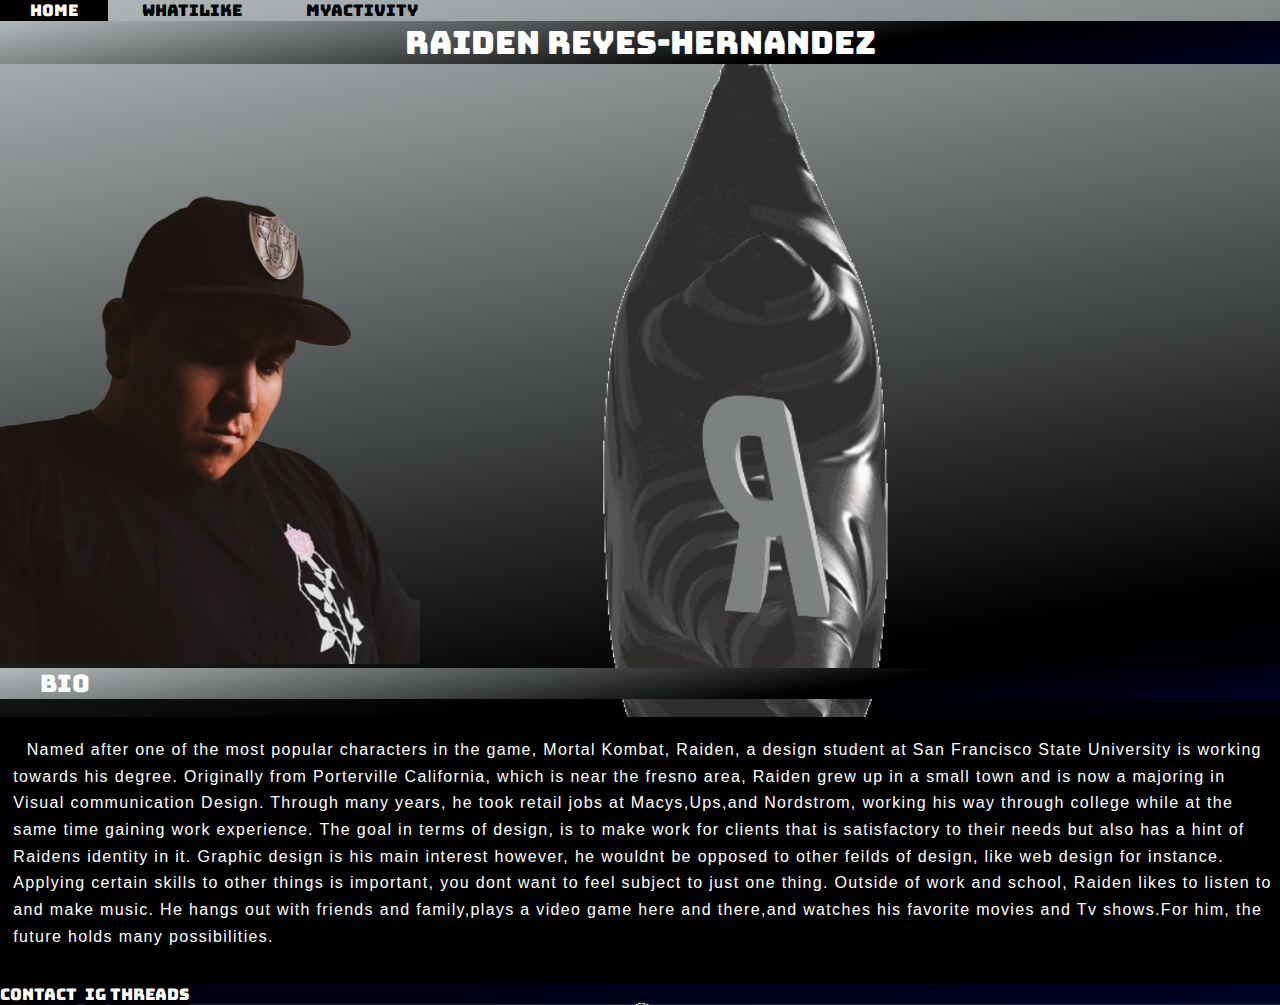
<file: Index.html>
<!DOCTYPE html>
<html lang="en">
<head>
    <meta charset="UTF-8">
    <meta name="viewport" content="width=device-width, initial-scale=1.0">
    <title>Time Capsule</title>
    <link rel="stylesheet" href="css\styles.css">
    <link rel="preconnect" href="https://fonts.googleapis.com">
<link rel="preconnect" href="https://fonts.gstatic.com" crossorigin>
<link href="https://fonts.googleapis.com/css2?family=Bungee&family=Josefin+Sans:ital,wght@0,100..700;1,100..700&family=Lato:ital,wght@0,100;0,300;0,400;0,700;0,900;1,100;1,300;1,400;1,700;1,900&family=Noto+Serif:ital,wght@0,100..900;1,100..900&display=swap" rel="stylesheet">
</head>
<body>
    
    <header>
        <a href="index.html">Home</a>
        <a href="../whatilike/whatilike.html">WhatIlike</a>
        <a href="../myactivity/myactivity.html">Myactivity</a> </header>
    
    <section>
        <h1>Raiden Reyes-Hernandez</h1> 
       
       
        <Img src="img\Self.png" width="420" height="600"></Img>
        
        <h2>Bio</h2>

        <br>
        
        <p>
               Named after one of the most popular characters in the game, Mortal Kombat, Raiden, a design student at San Francisco State University is working towards his degree. Originally from Porterville California, which is near the fresno area, Raiden grew up in a small town and is now a majoring in Visual communication Design. Through many years, he took retail jobs at Macys,Ups,and Nordstrom, working his way through college while at the same time gaining work experience. The goal in terms of design, is to make work for clients that is satisfactory to their needs but also has a hint of Raidens identity in it. Graphic design is his main interest however, he wouldnt be opposed to other feilds of design, like web design for instance. Applying certain skills to other things is important, you dont want to feel subject to just one thing. Outside of work and school, Raiden likes to listen to and make music. He hangs out with friends and family,plays a video game here and there,and watches his favorite movies and Tv shows.For him, the future holds many possibilities. 
        </p> 
    </section>

    <footer>
        <a href="raidenjay811@gmail.com">Contact</a>/
        <a href="https://www.instagram.com/raidenjay/">IG</a>
        <a href="https://www.threads.net/raidenjay">Threads</a>
    </footer>
  
</body>
</html>
</file>
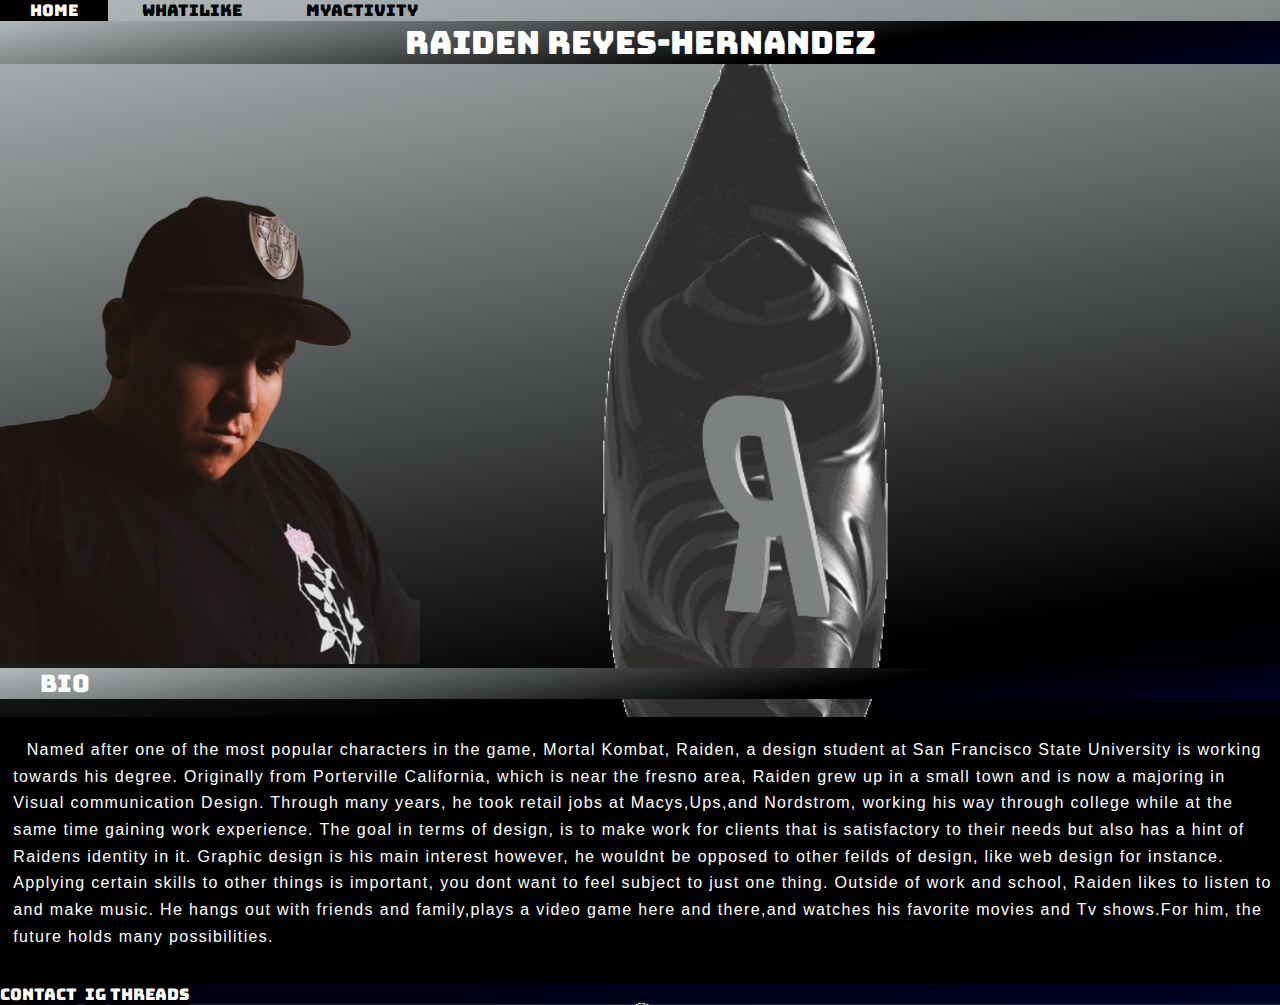
<file: index.html>
<!DOCTYPE html>
<html lang="en">
<head>
    <meta charset="UTF-8">
    <meta name="viewport" content="width=device-width, initial-scale=1.0">
    <title>Time Capsule</title>
    <link rel="stylesheet" href="css/styles.css">
    <link rel="preconnect" href="https://fonts.googleapis.com">
<link rel="preconnect" href="https://fonts.gstatic.com" crossorigin>
<link href="https://fonts.googleapis.com/css2?family=Bungee&family=Josefin+Sans:ital,wght@0,100..700;1,100..700&family=Lato:ital,wght@0,100;0,300;0,400;0,700;0,900;1,100;1,300;1,400;1,700;1,900&family=Noto+Serif:ital,wght@0,100..900;1,100..900&display=swap" rel="stylesheet">
</head>
<body>
    
    <header>
        <a href="index.html">Home</a>
        <a href="./whatIlike/whatilike.html">WhatIlike</a>
        <a href="./myactivity/myactivity.html">Myactivity</a> </header>
    
    <section>
        <h1>Raiden Reyes-Hernandez</h1> 
       
       
        <Img src="img\Self.png" width="420" height="600"></Img>
        
        <h2>Bio</h2>

        <br>
        
        <p>
               Named after one of the most popular characters in the game, Mortal Kombat, Raiden, a design student at San Francisco State University is working towards his degree. Originally from Porterville California, which is near the fresno area, Raiden grew up in a small town and is now a majoring in Visual communication Design. Through many years, he took retail jobs at Macys,Ups,and Nordstrom, working his way through college while at the same time gaining work experience. The goal in terms of design, is to make work for clients that is satisfactory to their needs but also has a hint of Raidens identity in it. Graphic design is his main interest however, he wouldnt be opposed to other feilds of design, like web design for instance. Applying certain skills to other things is important, you dont want to feel subject to just one thing. Outside of work and school, Raiden likes to listen to and make music. He hangs out with friends and family,plays a video game here and there,and watches his favorite movies and Tv shows.For him, the future holds many possibilities. 
        </p> 



    </section>

    <footer>
        <a href="raidenjay811@gmail.com">Contact</a>/
        <a href="https://www.instagram.com/raidenjay/">IG</a>
        <a href="https://www.threads.net/raidenjay">Threads</a>
    </footer>
  
</body>
</html>
</file>
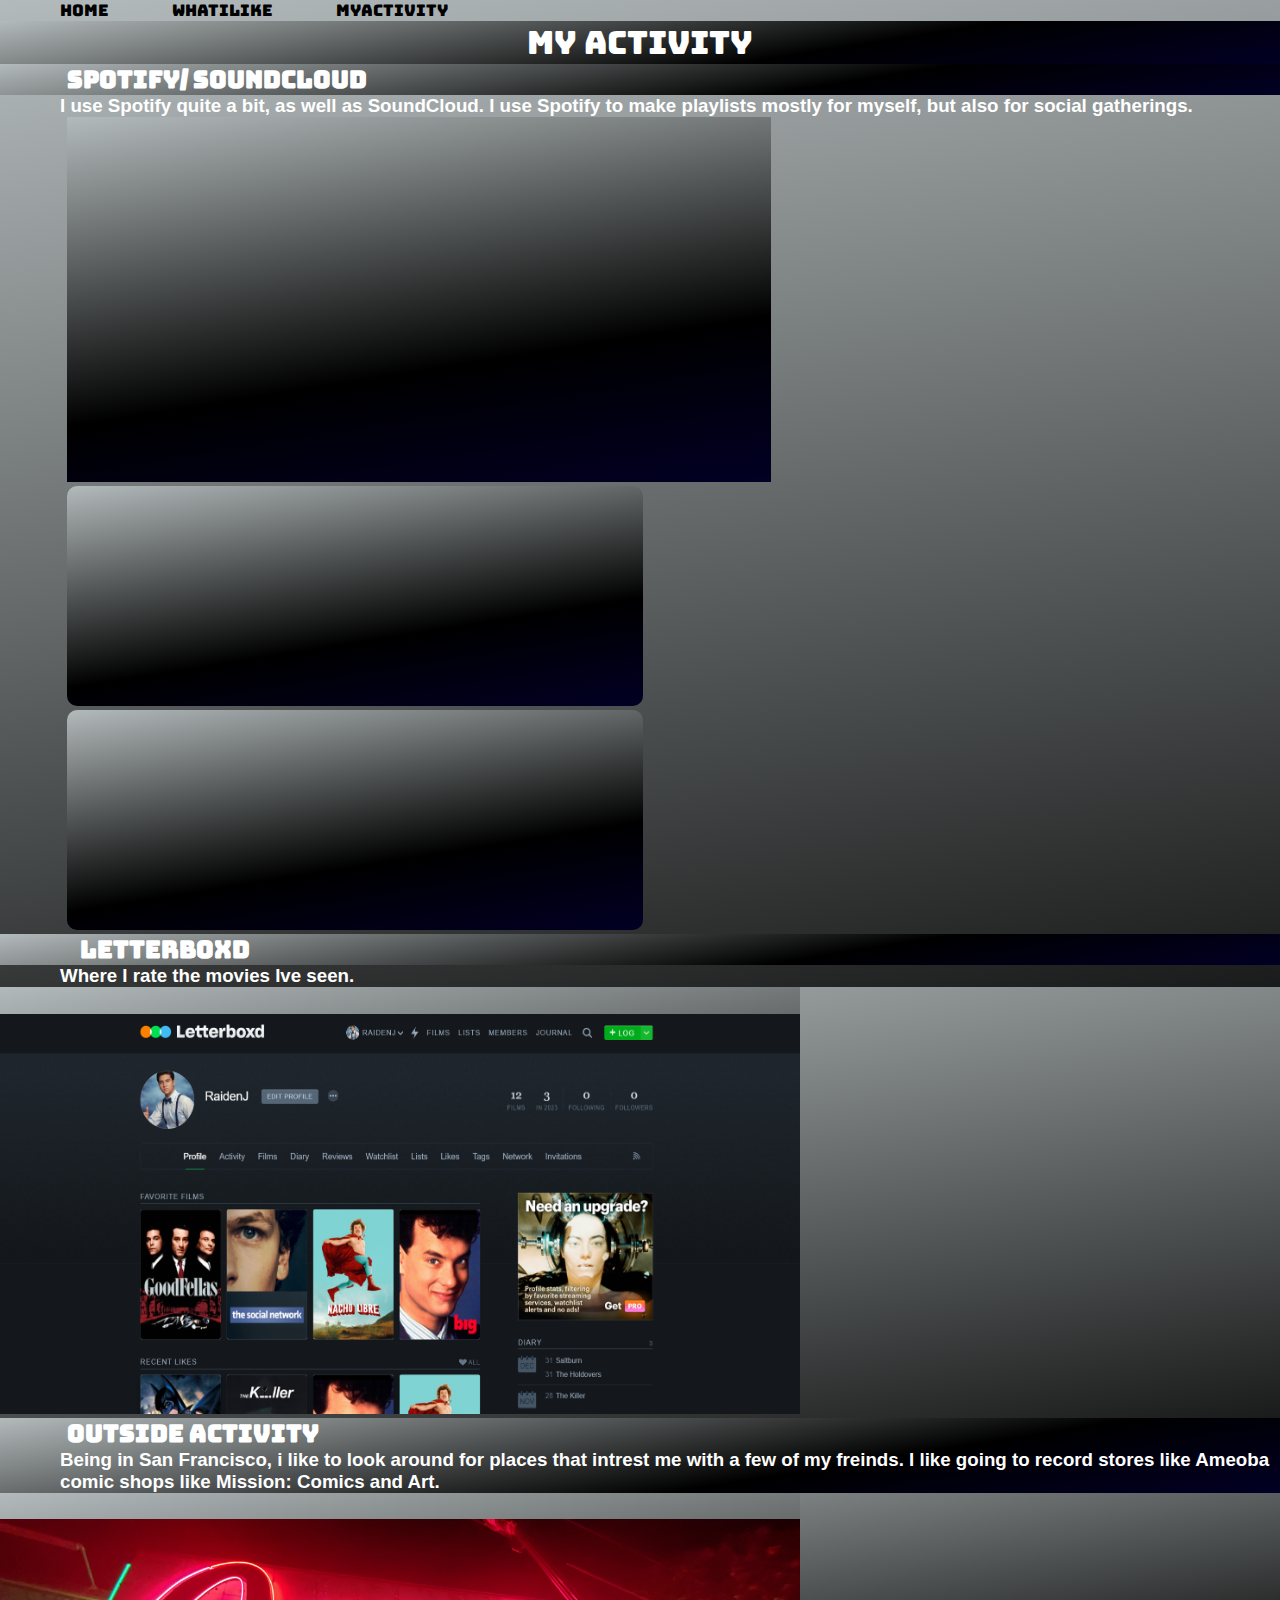
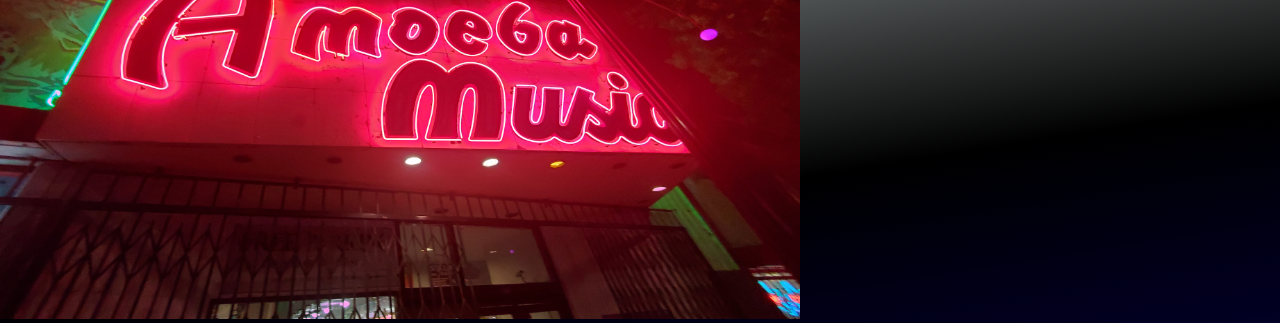
<file: myactivity/myactivity.html>
<!DOCTYPE html>
<html lang="en">
    <head>
        <meta charset="UTF-8">
        <meta name="viewport" content="width=device-width, initial-scale=1.0">
        <title>WhatIlike</title>
        <link rel="stylesheet" href="css\styles.css">
        <link rel="stylesheet" href="css\styles.css">
        <link rel="preconnect" href="https://fonts.googleapis.com">
    <link rel="preconnect" href="https://fonts.gstatic.com" crossorigin>
    <link href="https://fonts.googleapis.com/css2?family=Bungee&family=Josefin+Sans:ital,wght@0,100..700;1,100..700&family=Lato:ital,wght@0,100;0,300;0,400;0,700;0,900;1,100;1,300;1,400;1,700;1,900&family=Noto+Serif:ital,wght@0,100..900;1,100..900&display=swap" rel="stylesheet">
    </head>
<body>
    <header>
        <a href="../index.html">Home</a>
        <a href="../whatIlike/whatilike.html">WhatIlike</a>
        <a href="../myactivity/myactivity.html">Myactivity</a> 
    </header>

    <section>
        <h1>My Activity</h1>

        <div><h2>Spotify/ SoundCloud</h2></div>

        <h3>I use Spotify quite a bit, as well as SoundCloud. I use Spotify to make playlists mostly for myself, but also for social gatherings.
        </h3>

        <iframe width="55%" height="345" scrolling="no" frameborder="no" allow="autoplay"
  src="https://w.soundcloud.com/player/?url=https%3A//api.soundcloud.com/users/17871316/favorites&amp;">
</iframe>

<iframe style="border-radius:10px" src="https://open.spotify.com/embed/playlist/45V5n7cZsjUhj2p07sHxuz?utm_source=generator" width="45%" height="200" frameBorder="0" allowfullscreen="" allow="autoplay; clipboard-write; encrypted-media; fullscreen; picture-in-picture" loading="lazy"></iframe>

<iframe style="border-radius:10px" src="https://open.spotify.com/embed/playlist/5Ra1biARiL6VbGpJ6TBsSm?utm_source=generator" width="45%" height="200" frameBorder="0" allowfullscreen="" allow="autoplay; clipboard-write; encrypted-media; fullscreen; picture-in-picture" loading="lazy"></iframe>


   
    <div class="Movies">

        <h2> <a href="https://embed.letterboxd.com/raidenj/">Letterboxd</a></div> 
        <h3>Where I rate the movies Ive seen.</h3>

        <section>
            <div class="artists">
                <img src="../myactivity/img/‎RaidenJ’s profile • Letterboxd - Google Chrome 3_10_2024 1_12_26 AM.png" alt="profile">

                <section><div class="Activity">
                    <h2>Outside Activity</h2>

                    <h3>Being in San Francisco, i like to look around for places that intrest me with a few of my freinds. I like going to record stores like Ameoba comic shops like Mission: Comics and Art.</h3>


                </div></section>
              <section div class="Amoeba">
                <img src="../myactivity/img/Amoeba.jpg" alt="Amoeba">
              </section>
              
            
              </section>  
                
</body>
</html>
</file>
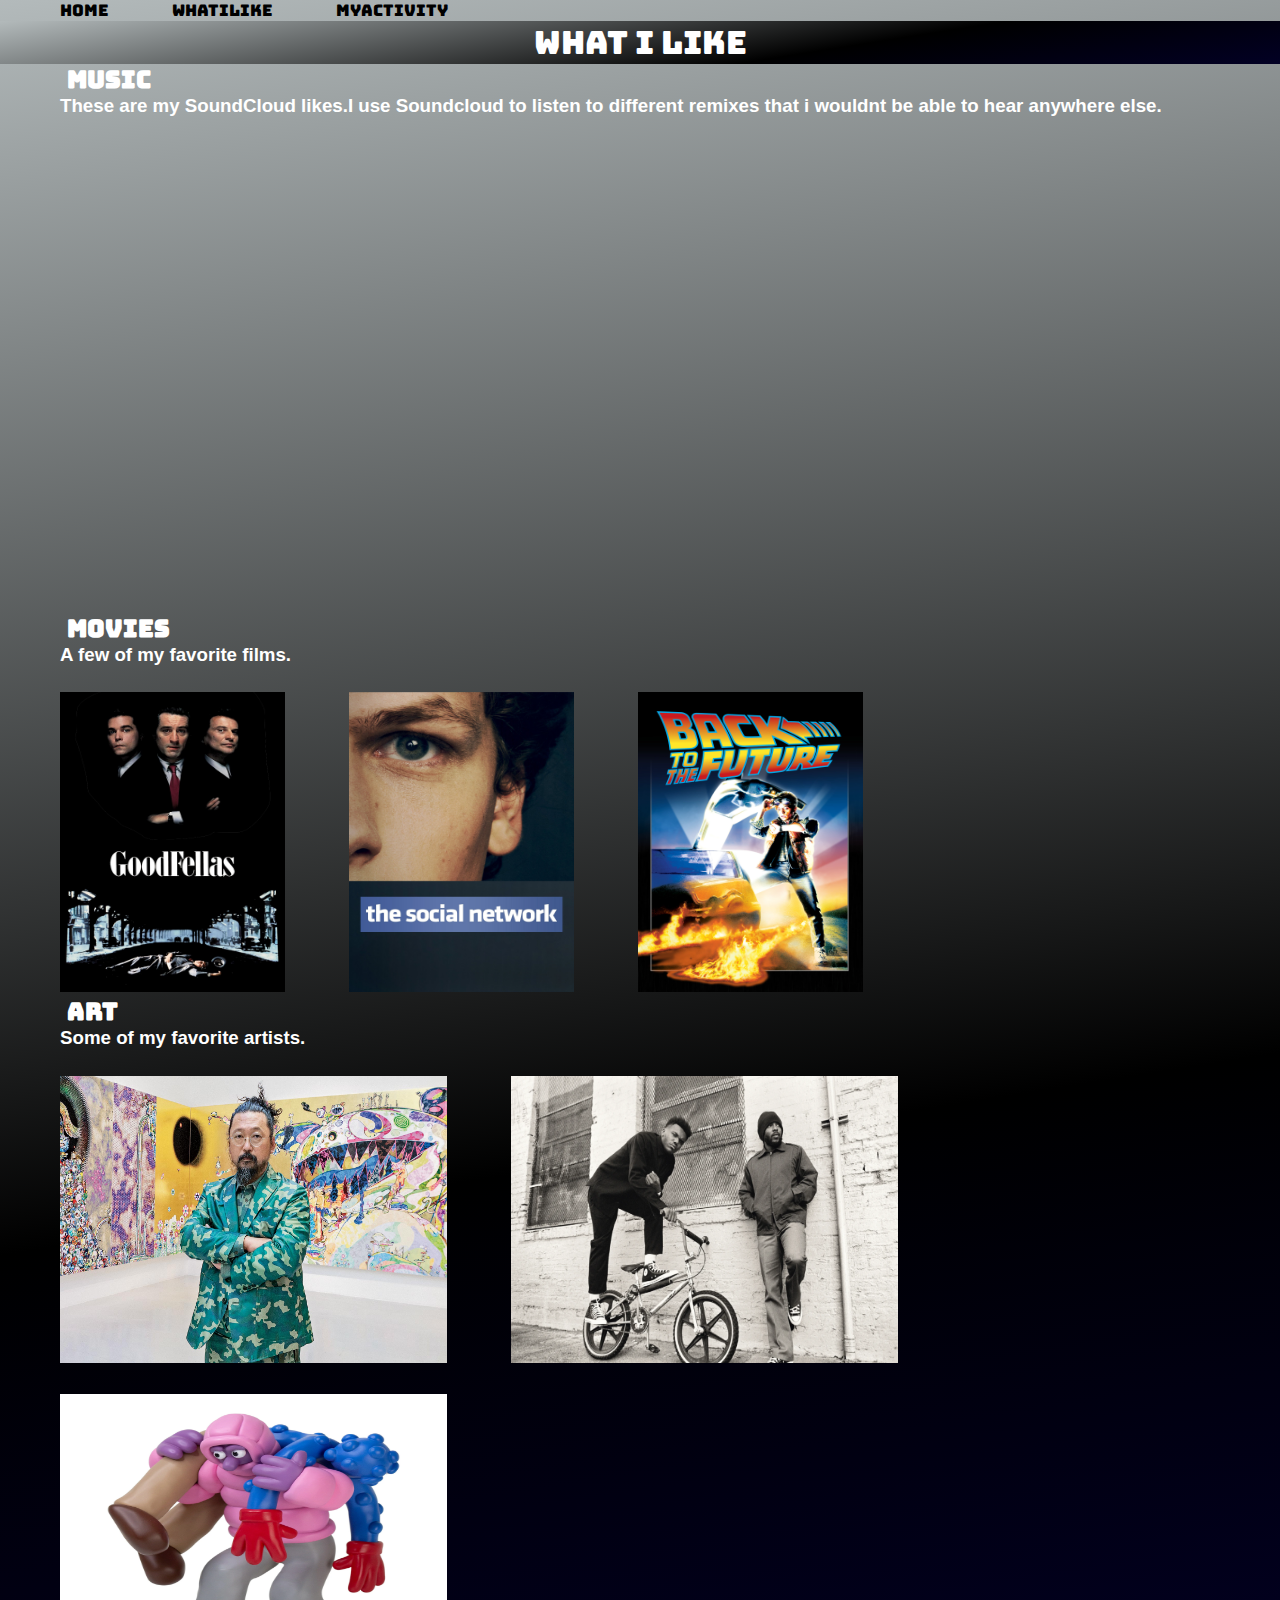
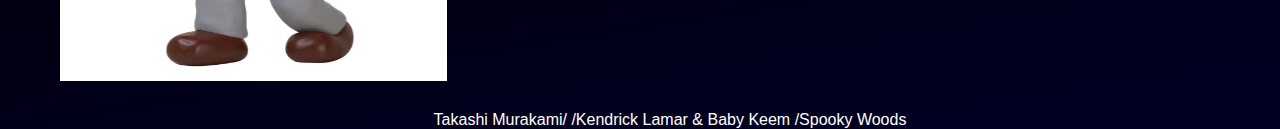
<file: whatIlike/whatilike.html>
<!DOCTYPE html>
<html lang="en">
<head>
    <meta charset="UTF-8">
    <meta name="viewport" content="width=device-width, initial-scale=1.0">
    <title>WhatIlike</title>
    <link rel="stylesheet" href="css/styles.css">
    <link rel="preconnect" href="https://fonts.googleapis.com">
<link rel="preconnect" href="https://fonts.gstatic.com" crossorigin>
<link href="https://fonts.googleapis.com/css2?family=Bungee&family=Josefin+Sans:ital,wght@0,100..700;1,100..700&family=Lato:ital,wght@0,100;0,300;0,400;0,700;0,900;1,100;1,300;1,400;1,700;1,900&family=Noto+Serif:ital,wght@0,100..900;1,100..900&display=swap" rel="stylesheet">
</head>
<body>
    <header><a href="../index.html">Home</a>
        <a href="../whatIlike/whatilike.html">WhatIlike</a>
        <a href="../myactivity/myactivity.html">Myactivity</a> 
    </header>

    <section>
<h1>What I like</h1>

<div><h2>Music</h2></div>

<h3>These are my SoundCloud likes.I use Soundcloud to listen to different remixes that i wouldnt be able to hear anywhere else.
</h3>

<iframe width="50%" height="465" scrolling="no" frameborder="no" allow="autoplay"
  src="https://w.soundcloud.com/player/?url=https%3A//api.soundcloud.com/users/17871316/favorites&amp;">
</iframe>

    </section>

    <div class="Movies">

    <h2>Movies</h2></div> 

    <h3>A few of my favorite films.</h3>

    <section>

        <img src="../whatIlike/img/Goodfellas.jpg" alt="Goodfellas">
        <img src="../whatIlike/img/tsn.jpg" alt="the social neetwork">
        <img src="../whatIlike/img/BTTF.jpg" alt="backttfuture">

    </section>

    <div class="Movies">

        <h2>Art</h2></div> 
        <h3>Some of my favorite artists.</h3>

        <section>
            <div class="artists">

          <img src="../whatIlike/img/C201706-C-Takashi-Murakami-Art-preview.jpg" alt="murakami"> 
          <img src="../whatIlike/img/keem&Kendrick.png" alt="kk">
          <img src="../whatIlike/img/peekandboo_1024x1024@2x.png" alt="sw">

          <p>
            Takashi Murakami/ 
            /Kendrick Lamar & Baby Keem 
            /Spooky Woods
          </p>


        


        </section>    

    






</body>
</html>
</file>
<file: css/styles.css>
*{
margin: 0%;
padding: 0;
background-image: url(../img/Gifstar.gif);background-size:cover;
background-repeat: no-repeat;
}

body {background: linear-gradient(351deg, rgba(2,0,36,1) 0%, rgba(0,0,0,1) 35%, rgba(179,186,187,1) 100%);background-position: 0;background-repeat: no-repeat;
}



h1 {text-align: center;color: white;font-family: "Bungee", sans-serif;
    font-weight: 400;
    font-style: normal;
    background: linear-gradient(351deg, rgba(2,0,36,1) 0%, rgba(0,0,0,1) 35%, rgba(179,186,187,1) 100%);background-position: bottom;background-repeat: no-repeat;
}

h2{color: white;font-family: "Bungee", sans-serif;
    font-weight: 400;
    font-style: normal;
    text-align: left;
    padding-left: 30pt;
    background: linear-gradient(351deg, rgba(2,0,36,1) 0%, rgba(0,0,0,1) 35%, rgba(179,186,187,1) 100%);background-position-x: center;background-repeat: no-repeat;
}

p{color: white;background:black;background-position: bottom;font-family: "Big Shoulders Display", sans-serif;display: flex;justify-content:space-evenly ;background-origin: padding-box;letter-spacing: 1pt;
padding-left: 10pt;text-indent: 10pt;padding-bottom: 25pt;
padding-top: 15pt;background-repeat: no-repeat;line-height: 20pt;
}

header{color: #ffffff;background: transparent;background-position: bottom;text-decoration: none;background-repeat: no-repeat;
}

img{background-repeat: no-repeat;background:transparent;}

body header a{background: transparent;font-family: "Bungee", sans-serif;display:inline-block;justify-content: center;align-items: center;padding: 0px 30px;text-decoration: none;color: #000000;background-repeat: no-repeat;}

a:hover {
    color: #fff;
    box-shadow: inset 200px 0 0 0 #000000;font-family: "Bungee", sans-serif;background-repeat: no-repeat;
  }

  .container br p{column-count: 3;background-repeat: no-repeat;text-justify: auto;}

  footer a {font-family: "Bungee", sans-serif;font-weight:20px;text-decoration: none;padding: left 30pt; background: #000000; text-align: center;color: #ffffff;display:inline-flex;padding-bottom: 0%;padding-top: 0%;background-repeat: no-repeat;justify-content: space-between;}

  section div img{align-items: center;background-repeat: no-repeat;}
</file>
<file: whatIlike/css/styles.css>
*{margin: 0%;
    padding: 0pt;

    }
    
    body {background: linear-gradient(351deg, rgba(2,0,36,1) 0%, rgba(0,0,0,1) 35%, rgba(179,186,187,1) 100%);
    }
    
    
    
   section h1 {text-align: center;color: white;font-family: "Bungee", sans-serif;
        font-weight: 400;
        font-style: normal;
        background: linear-gradient(351deg, rgba(2,0,36,1) 0%, rgba(0,0,0,1) 35%, rgba(179,186,187,1) 100%);
    }

   div h2{font-family: "Bungee", sans-serif;background: transparent;color: white;justify-content: center;display: inline-block;margin-left: 50pt;}

    header{color: #ffffff;background: transparent;background-position: bottom;
        padding: 0px 30px;
    }

    body header a{background: transparent;font-family: "Bungee", sans-serif;display:inline-block;justify-content: center;align-items: center;padding: 0px 30px;text-decoration: none;color: #000000;display:inline-block;justify-content: center;align-items: center;}

    a:hover {
        color: #fff;
        box-shadow: inset 200px 0 0 0 #000000;font-family: "Bungee", sans-serif;
      }
      iframe{color: #000;margin-left: 50pt;padding-top: 20pt;justify-content: center;}

      h3{background: transparent;font-family: "Big Shoulders Display", sans-serif;display:inline-block;padding-left: 45pt;padding-right: 0pt;color: #ffffff;}

section img{padding-left: 45pt;width: 225px;height: 300px;padding-top: 20pt;}

section div img{width: 387px;height: 287px;padding-top: 20pt;}

P{font-family: "Big Shoulders Display", sans-serif;display: flex;padding-left: 45pt;padding-right: 0pt;color: #ffffff;justify-content: space-evenly;padding-top: 20pt;}
</file>
